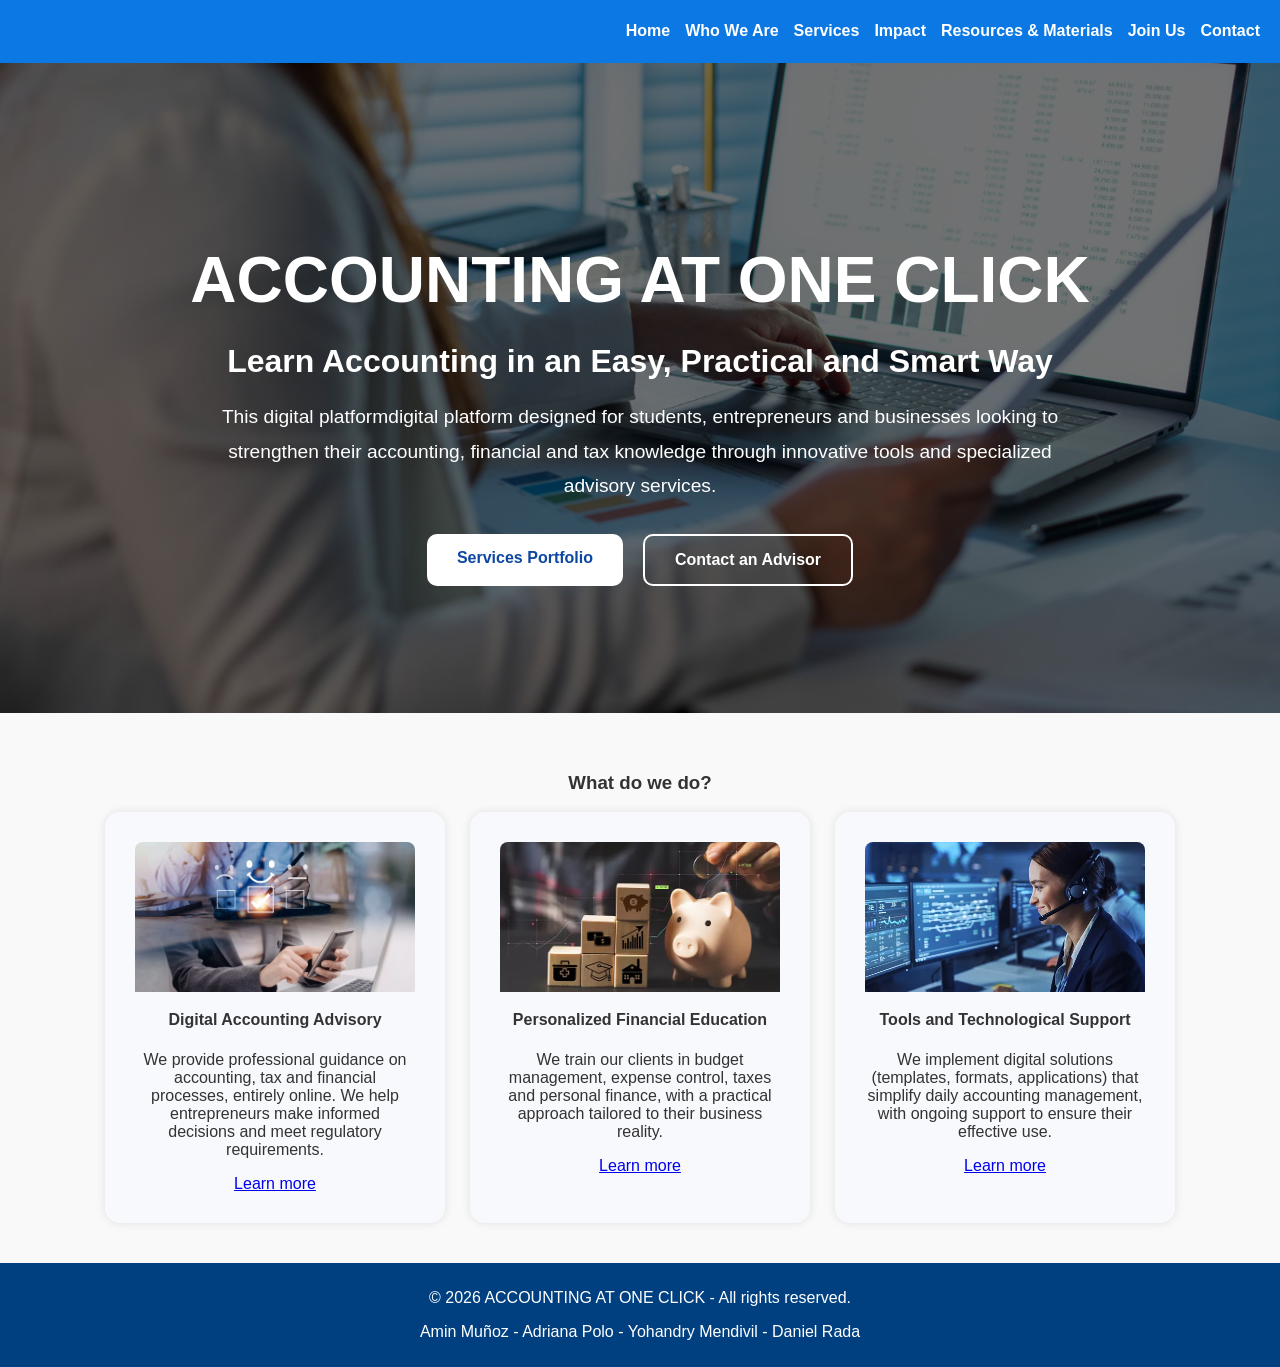
<file: index.html>
<!DOCTYPE html>
<html lang="en">
<head>
    <meta charset="UTF-8">
    <title>ACCOUNTING AT ONE CLICK - Home</title>
    <link rel="stylesheet" href="css/style.css">
</head>
<body>
    <header>
        <h1></h1>
        <nav>
            <ul>
                <li><a href="index.html">Home</a></li>
                <li><a href="quienes-somos.html">Who We Are</a></li>
                <li><a href="programas.html">Services</a></li>
                <li><a href="impacto.html">Impact</a></li>
                <li><a href="recursos.html">Resources & Materials</a></li>
                <li><a href="unete.html">Join Us</a></li>
                <li><a href="contacto.html">Contact</a></li>
            </ul>
        </nav>
    </header>

    <main>
     <section class="hero" id="inicio">
    <div class="hero-content">
        <h1>ACCOUNTING AT ONE CLICK</h1>
    <h2>
        Learn Accounting in an Easy, Practical and Smart Way
    </h2>

    <p>
        This digital platformdigital platform designed for students,
        entrepreneurs and businesses looking to strengthen their
        accounting, financial and tax knowledge
        through innovative tools and specialized advisory services.
    </p>

    <div class="hero-buttons">
        <a href="programas.html" class="btn btn-primary">
            Services Portfolio
        </a>

        <a href="contacto.html" class="btn btn-secondary">
            Contact an Advisor
        </a>
    </div>
</div>

</section>

        <section class="destacados">
            <h3>What do we do?</h3>
            <div class="cards">
                <div class="card">
                    <img src="img/08_asesoria_fiscal_contable_2.jpg" alt="Digital Accounting Advisory">
                    <h4>Digital Accounting Advisory</h4>
                    <p>We provide professional guidance on accounting, tax and financial processes, entirely online. We help entrepreneurs make informed decisions and meet regulatory requirements.</p>
                    <a href="programas.html">Learn more</a>
                </div>
                <div class="card">
                    <img src="img/Educacion-financiera-cacpeco-1.jpg" alt="Personalized Financial Education">
                    <h4>Personalized Financial Education</h4>
                    <p>We train our clients in budget management, expense control, taxes and personal finance, with a practical approach tailored to their business reality.</p>
                    <a href="programas.html">Learn more</a>
                </div>
                <div class="card">
                    <img src="img/servicioalclienteadistancia.jpg" alt="Tools and Technological Support">
                    <h4>Tools and Technological Support</h4>
                    <p>We implement digital solutions (templates, formats, applications) that simplify daily accounting management, with ongoing support to ensure their effective use.</p>
                    <a href="programas.html">Learn more</a>
                </div>
            </div>
        </section>
    </main>

    <footer>
        <p>&copy; 2026 ACCOUNTING AT ONE CLICK - All rights reserved.</p>
	<p>Amin Muñoz - Adriana Polo - Yohandry Mendivil - Daniel Rada</p>
    </footer>
</body>
</html>
</file>
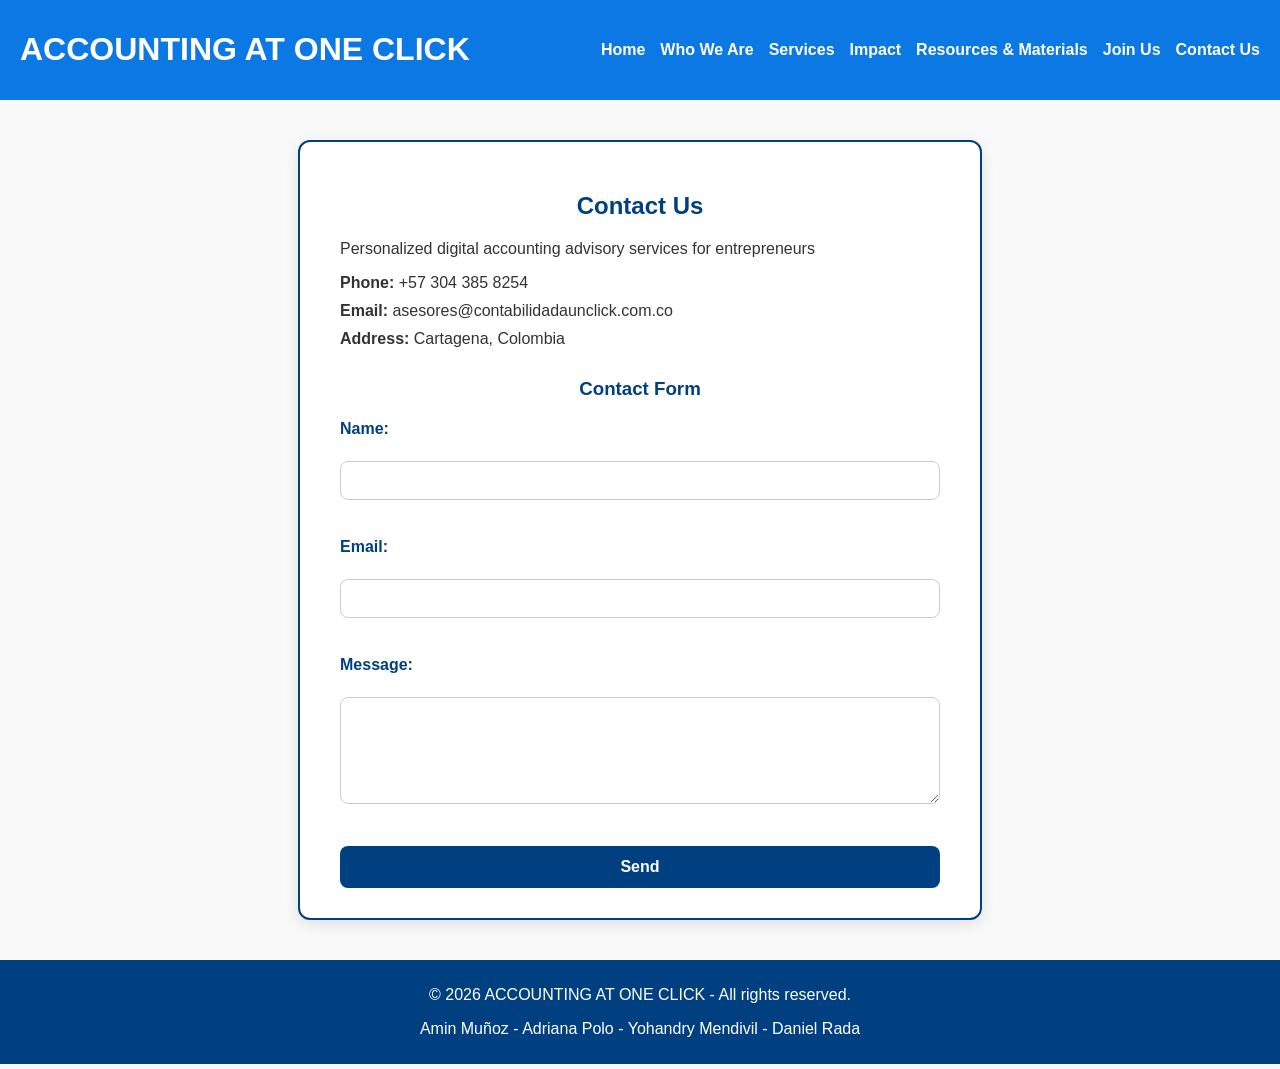
<file: contacto.html>
<!DOCTYPE html>
<html lang="en">
<head>
    <meta charset="UTF-8">
    <title>Contact - ACCOUNTING AT ONE CLICK</title>
    <link rel="stylesheet" href="css/style.css">
</head>
<body>
    <header>
        <h1>ACCOUNTING AT ONE CLICK</h1>
        <nav>
            <ul>
                <li><a href="index.html">Home</a></li>
                <li><a href="quienes-somos.html">Who We Are</a></li>
                <li><a href="programas.html">Services</a></li>
                <li><a href="impacto.html">Impact</a></li>
                <li><a href="recursos.html">Resources & Materials</a></li>
                <li><a href="unete.html">Join Us</a></li>
                <li><a href="contacto.html">Contact Us</a></li>
            </ul>
        </nav>
    </header>

    <main>
        <section class="contenido">
            <h2>Contact Us</h2>
            <p>Personalized digital accounting advisory services for entrepreneurs</p>
            <ul>
                <li><strong>Phone:</strong> +57 304 385 8254</li>
                <li><strong>Email:</strong> asesores@contabilidadaunclick.com.co</li>
                <li><strong>Address:</strong> Cartagena, Colombia</li>
            </ul>

            <h3>Contact Form</h3>
            <form>
                <label for="nombre">Name:</label><br>
                <input type="text" id="nombre" name="nombre" required><br><br>

                <label for="email">Email:</label><br>
                <input type="email" id="email" name="email" required><br><br>

                <label for="mensaje">Message:</label><br>
                <textarea id="mensaje" name="mensaje" rows="5" required></textarea><br><br>

                <button type="submit">Send</button>
            </form>
        </section>
    </main>

    <footer>
        <p>&copy; 2026 ACCOUNTING AT ONE CLICK - All rights reserved.</p>
	<p>Amin Muñoz - Adriana Polo - Yohandry Mendivil - Daniel Rada</p>
    </footer>
</body>
</html>
</file>
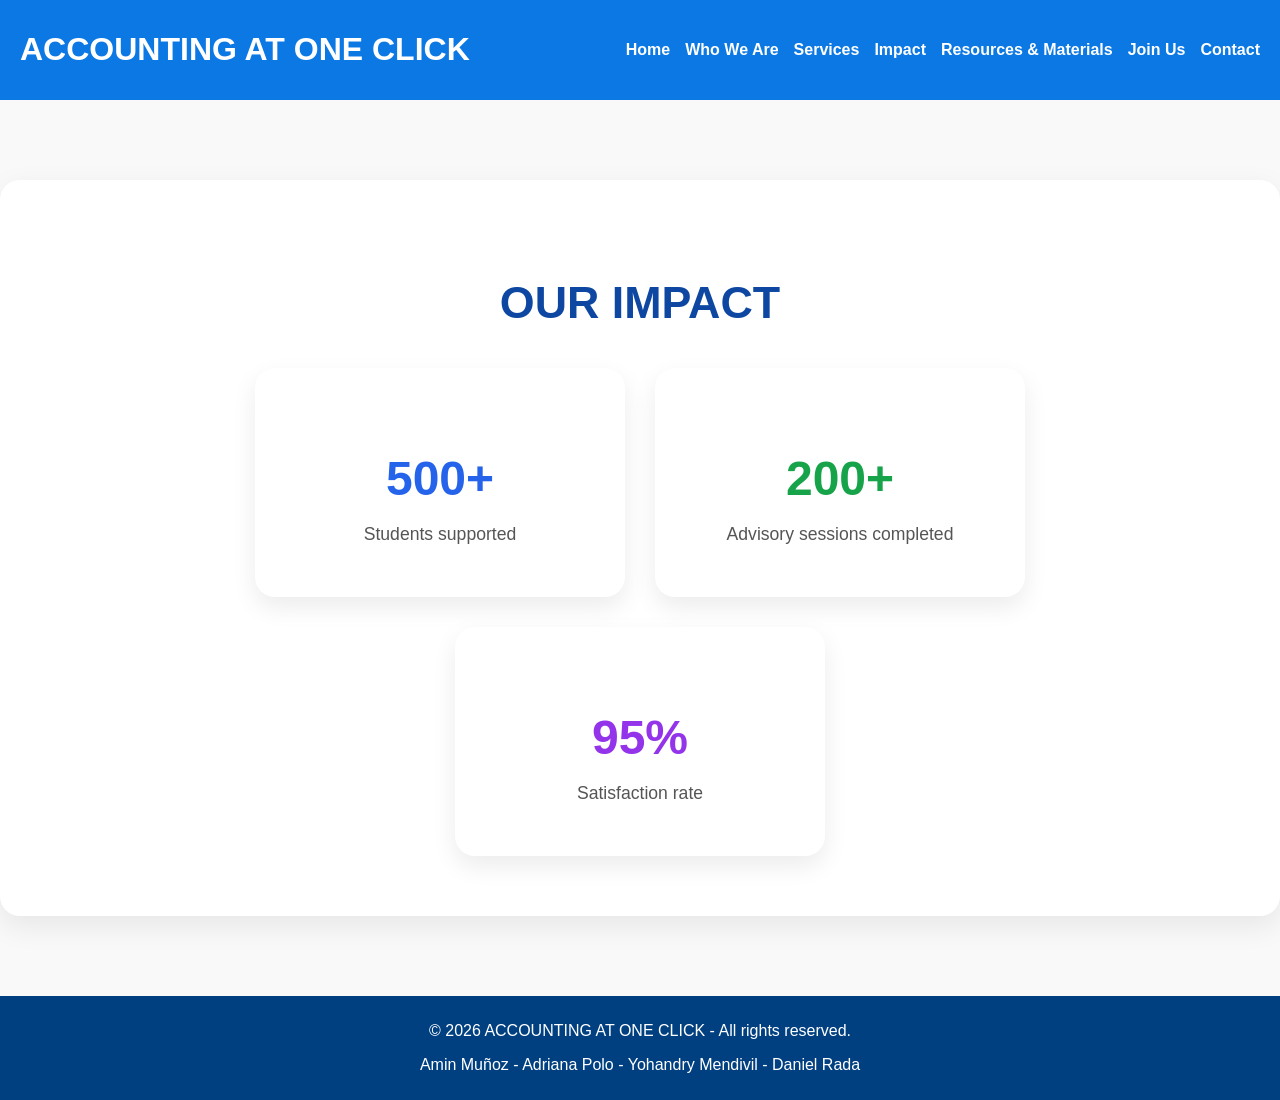
<file: impacto.html>
<!DOCTYPE html>
<html lang="en">
<head>
    <meta charset="UTF-8">
    <title>Impact - ACCOUNTING AT ONE CLICK</title>
    <link rel="stylesheet" href="css/style.css">
</head>
<body>
    <header>
        <h1>ACCOUNTING AT ONE CLICK</h1>
        <nav>
            <ul>
                <li><a href="index.html">Home</a></li>
                <li><a href="quienes-somos.html">Who We Are</a></li>
                <li><a href="programas.html">Services</a></li>
                <li><a href="impacto.html">Impact</a></li>
                <li><a href="recursos.html">Resources & Materials</a></li>
                <li><a href="unete.html">Join Us</a></li>
                <li><a href="contacto.html">Contact</a></li>
            </ul>
        </nav>
    </header>

<main>

<section id="impacto">

<h2>OUR IMPACT</h2>

<div class="impact-grid">

   <div class="impact-card"> <div class="icon"> </div> <h3>500+</h3> <p>Students supported</p> </div>

    <div class="impact-card">
        <h3>200+</h3>
        <p>Advisory sessions completed</p>
    </div>

    <div class="impact-card">
        <h3>95%</h3>
        <p>Satisfaction rate</p>
    </div>

</div>

</section>

</main>

<footer>
    <p>&copy; 2026 ACCOUNTING AT ONE CLICK - All rights reserved.</p>
	<p>Amin Muñoz - Adriana Polo - Yohandry Mendivil - Daniel Rada</p>
</footer>

</body>
</html>
</file>
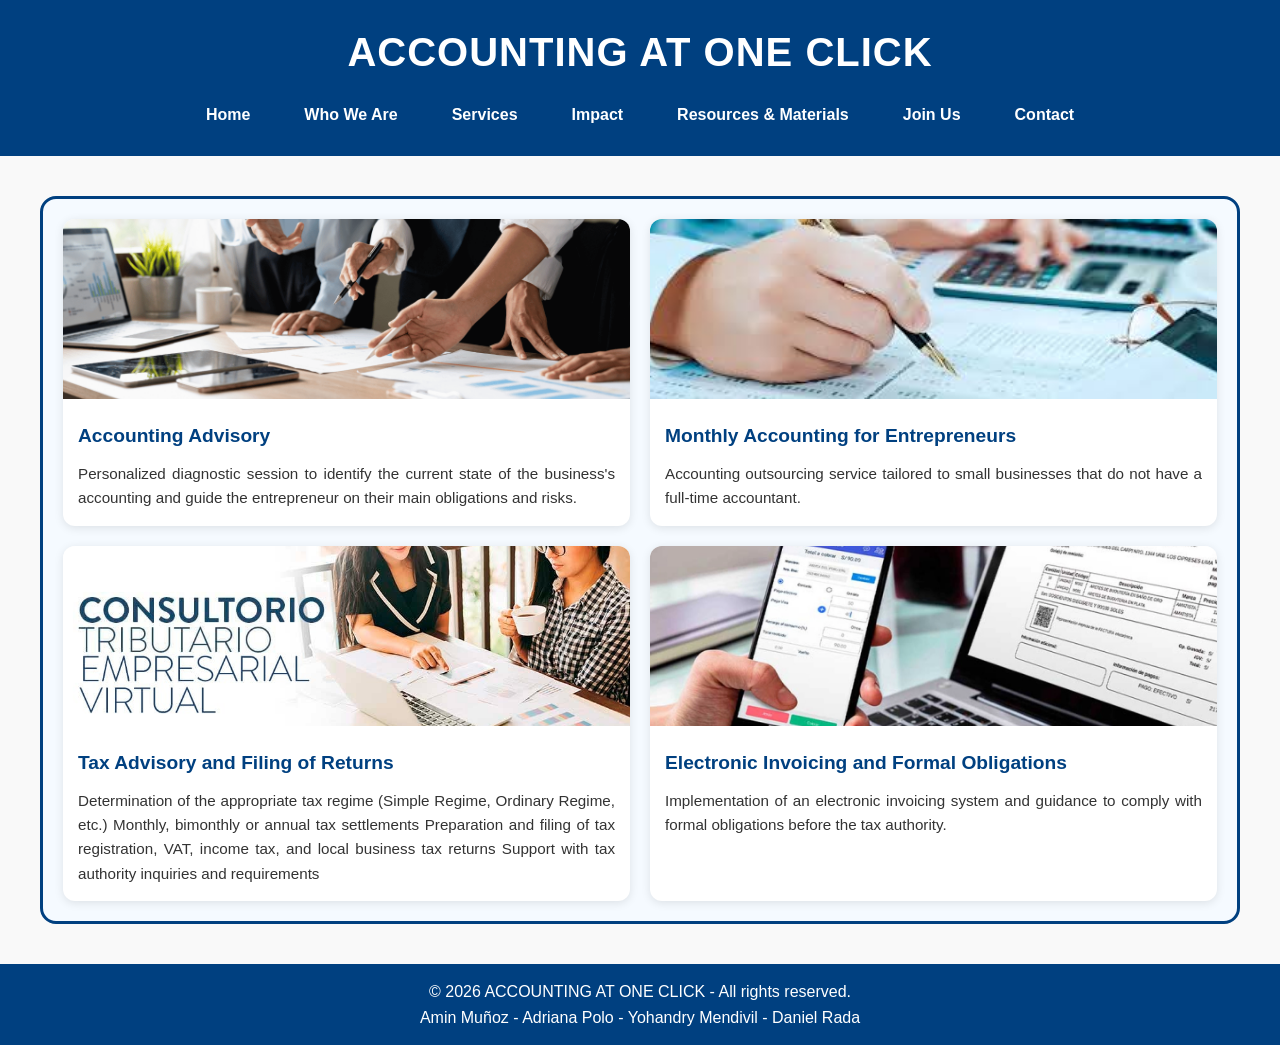
<file: programas.html>
<!DOCTYPE html>
<html lang="en">
<head>
    <meta charset="UTF-8">
    <title>Programs & Services - ACCOUNTING AT ONE CLICK</title>
    <link rel="stylesheet" href="css/programas.css">
</head>
<body>
    <header>
        <h1>ACCOUNTING AT ONE CLICK</h1>
        <nav>
            <ul>
                <li><a href="index.html">Home</a></li>
                <li><a href="quienes-somos.html">Who We Are</a></li>
                <li><a href="programas.html">Services</a></li>
                <li><a href="impacto.html">Impact</a></li>
                <li><a href="recursos.html">Resources & Materials</a></li>
                <li><a href="unete.html">Join Us</a></li>
                <li><a href="contacto.html">Contact</a></li>
            </ul>
        </nav>
    </header>

    <div class="card-wrapper">
        <div class="card-container">
          <div class="card">
            <img src="img/que-es-una-asesoria-contable.png" alt="Accounting Advisory">
            <div class="card-content">
              <h3>Accounting Advisory</h3>
              <p>Personalized diagnostic session to identify the current state of the business's accounting and guide the entrepreneur on their main obligations and risks.</p>
            </div>
          </div>
          <div class="card">
            <img src="img/images.jpeg" alt="Monthly Accounting for Entrepreneurs">
            <div class="card-content">
              <h3>Monthly Accounting for Entrepreneurs</h3>
              <p>Accounting outsourcing service tailored to small businesses that do not have a full-time accountant.</p>
            </div>
          </div>
          <div class="card">
            <img src="img/consultorio-tributario-empresarial.jpg" alt="Tax Advisory and Filing of Returns">
            <div class="card-content">
              <h3>Tax Advisory and Filing of Returns</h3>
              <p>Determination of the appropriate tax regime (Simple Regime, Ordinary Regime, etc.)

                Monthly, bimonthly or annual tax settlements
                
                Preparation and filing of tax registration, VAT, income tax, and local business tax returns
                
                Support with tax authority inquiries and requirements</p>
            </div>
          </div>
          <div class="card">
            <img src="img/facturacion-electronica.jpg" alt="Electronic Invoicing and Formal Obligations">
            <div class="card-content">
              <h3>Electronic Invoicing and Formal Obligations</h3>
              <p>Implementation of an electronic invoicing system and guidance to comply with formal obligations before the tax authority.</p>
            </div>
          </div>
        </div>
      </div>

    <footer>
        <p>&copy; 2026 ACCOUNTING AT ONE CLICK - All rights reserved.</p>
	<p>Amin Muñoz - Adriana Polo - Yohandry Mendivil - Daniel Rada</p>
    </footer>
</body>
</html>
</file>
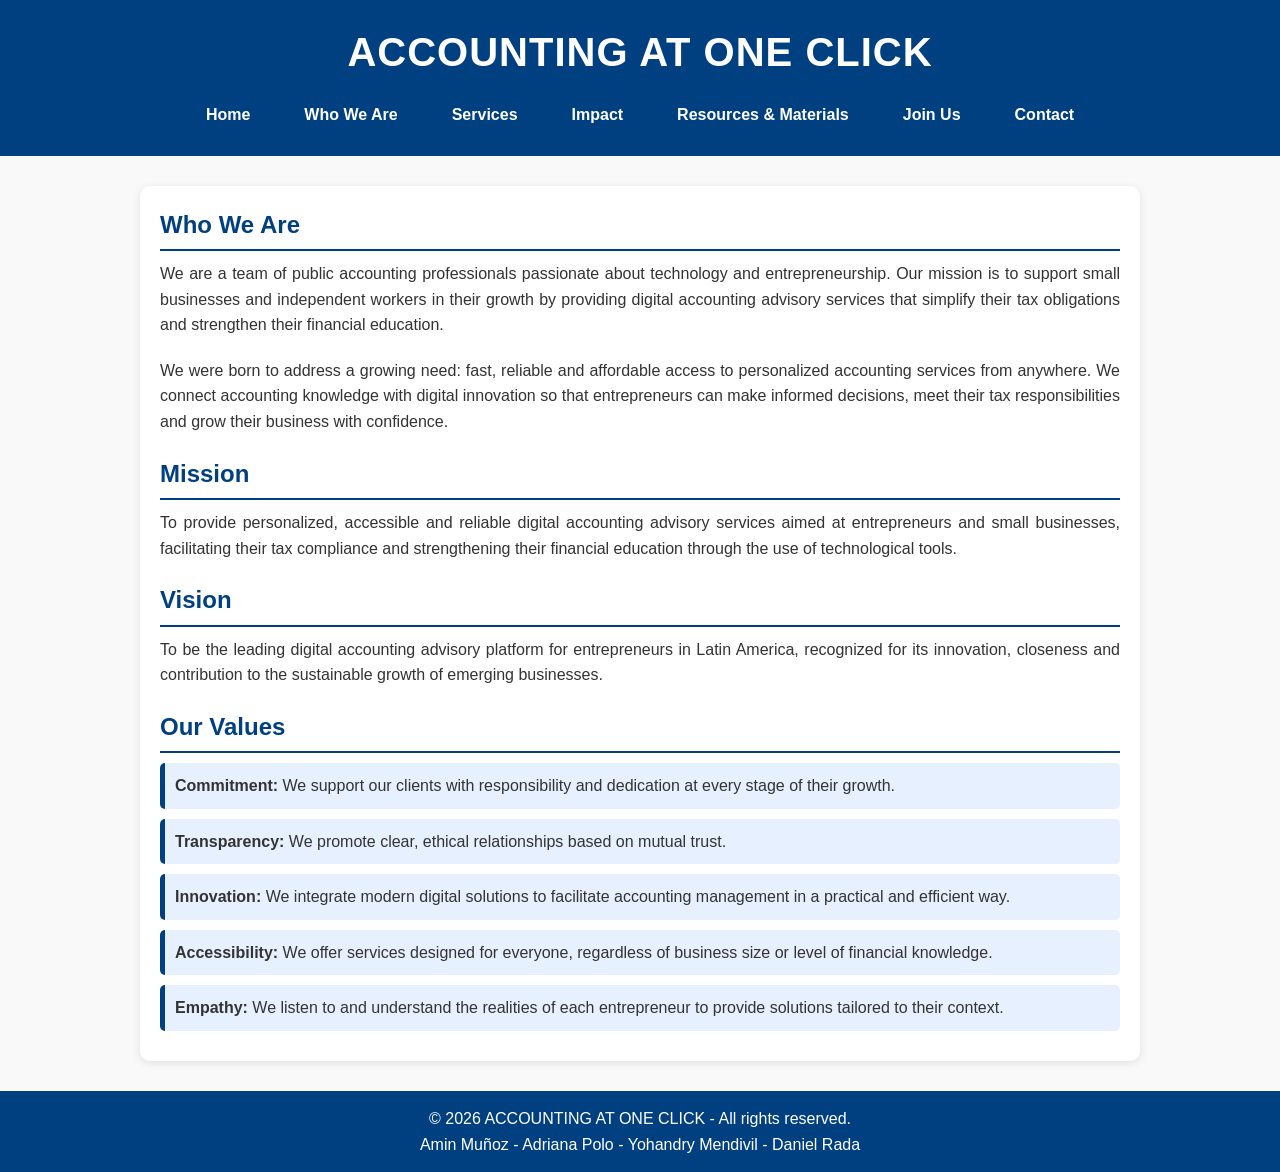
<file: quienes-somos.html>
<!DOCTYPE html>
<html lang="en">
<head>
    <meta charset="UTF-8">
    <title>Who We Are - ACCOUNTING AT ONE CLICK</title>
    <link rel="stylesheet" href="css/quienessomos.css">
</head>
<body>
    <header>
        <h1>ACCOUNTING AT ONE CLICK</h1>
        <nav>
            <ul>
                <li><a href="index.html">Home</a></li>
                <li><a href="quienes-somos.html">Who We Are</a></li>
                <li><a href="programas.html">Services</a></li>
                <li><a href="impacto.html">Impact</a></li>
                <li><a href="recursos.html">Resources & Materials</a></li>
                <li><a href="unete.html">Join Us</a></li>
                <li><a href="contacto.html">Contact</a></li>
            </ul>
        </nav>
    </header>

    <main>
        <section class="contenido">
            <h2>Who We Are</h2>
            <p>We are a team of public accounting professionals passionate about technology and entrepreneurship. Our mission is to support small businesses and independent workers in their growth by providing digital accounting advisory services that simplify their tax obligations and strengthen their financial education.</p>
            <p>We were born to address a growing need: fast, reliable and affordable access to personalized accounting services from anywhere. We connect accounting knowledge with digital innovation so that entrepreneurs can make informed decisions, meet their tax responsibilities and grow their business with confidence.</p>

            <h2>Mission</h2>
            <p>To provide personalized, accessible and reliable digital accounting advisory services aimed at entrepreneurs and small businesses, facilitating their tax compliance and strengthening their financial education through the use of technological tools.</p>

            <h2>Vision</h2>
            <p>To be the leading digital accounting advisory platform for entrepreneurs in Latin America, recognized for its innovation, closeness and contribution to the sustainable growth of emerging businesses.</p>

            <h2>Our Values</h2>
            <ul>
                <li><strong>Commitment:</strong> We support our clients with responsibility and dedication at every stage of their growth.</li>
                <li><strong>Transparency:</strong> We promote clear, ethical relationships based on mutual trust.</li>
                <li><strong>Innovation:</strong> We integrate modern digital solutions to facilitate accounting management in a practical and efficient way.</li>
                <li><strong>Accessibility:</strong> We offer services designed for everyone, regardless of business size or level of financial knowledge.</li>
                <li><strong>Empathy:</strong> We listen to and understand the realities of each entrepreneur to provide solutions tailored to their context.</li>
            </ul>
        </section>
    </main>

    <footer>
        <p>&copy; 2026 ACCOUNTING AT ONE CLICK - All rights reserved.</p>
	<p>Amin Muñoz - Adriana Polo - Yohandry Mendivil - Daniel Rada</p>
    </footer>
</body>
</html>
</file>
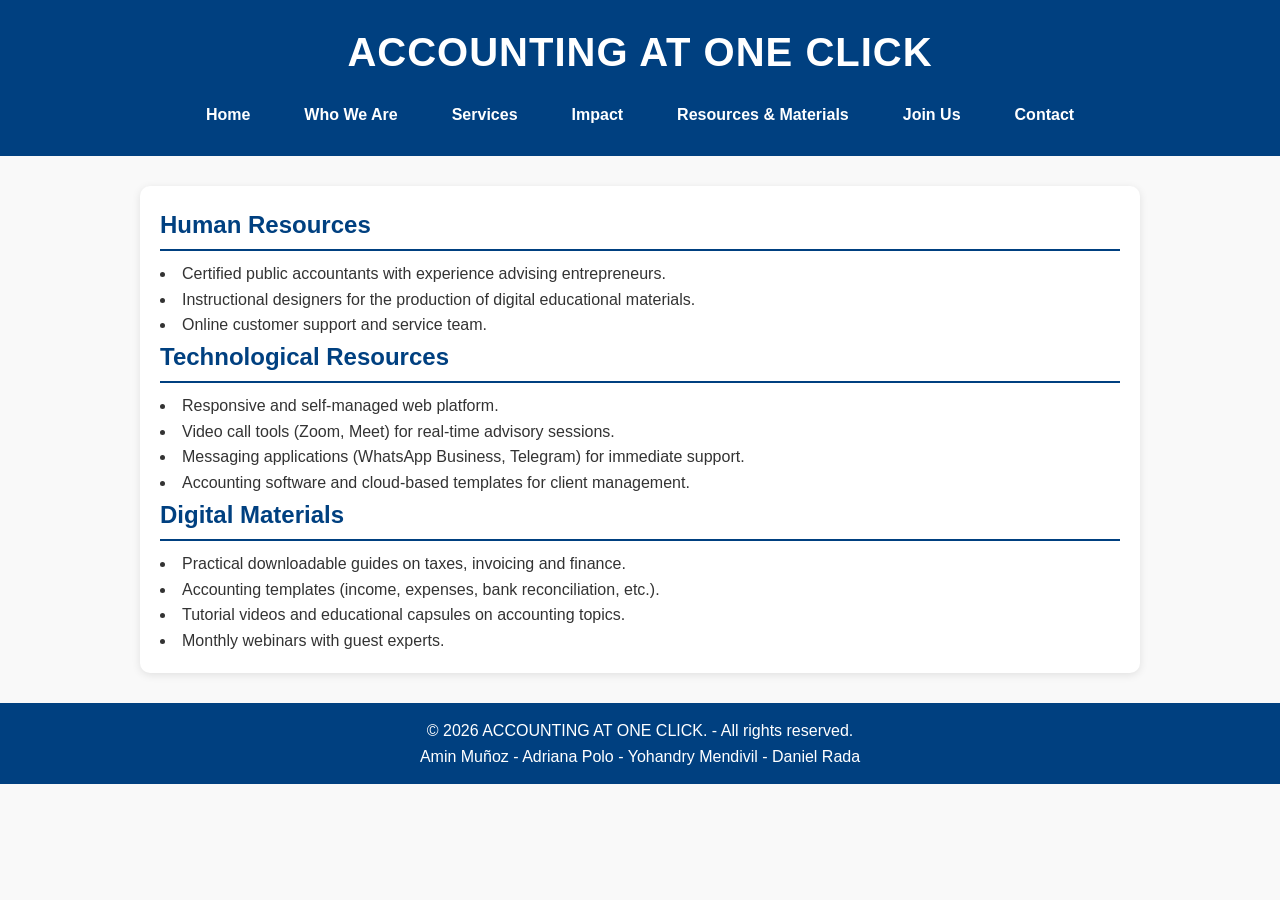
<file: recursos.html>
<!DOCTYPE html>
<html lang="en">
<head>
    <meta charset="UTF-8">
    <title>Resources - ACCOUNTING AT ONE CLICK</title>
    <link rel="stylesheet" href="css/quienessomos.css">
</head>
<body>
    <header>
        <h1>ACCOUNTING AT ONE CLICK</h1>
        <nav>
            <ul>
                <li><a href="index.html">Home</a></li>
                <li><a href="quienes-somos.html">Who We Are</a></li>
                <li><a href="programas.html">Services</a></li>
                <li><a href="impacto.html">Impact</a></li>
                <li><a href="recursos.html">Resources & Materials</a></li>
                <li><a href="unete.html">Join Us</a></li>
                <li><a href="contacto.html">Contact</a></li>
            </ul>
        </nav>
    </header>

    <main>
        <section class="contenido">
            <h2>Human Resources</h2>
            <li>Certified public accountants with experience advising entrepreneurs.</li>
            <li>Instructional designers for the production of digital educational materials.</li>
            <li>Online customer support and service team.</li>
            
            <h2>Technological Resources</h2>
            <li>Responsive and self-managed web platform.</li>
            <li>Video call tools (Zoom, Meet) for real-time advisory sessions.</li>
            <li>Messaging applications (WhatsApp Business, Telegram) for immediate support.</li>
            <li>Accounting software and cloud-based templates for client management.</li>

            <h2>Digital Materials</h2>
            <li>Practical downloadable guides on taxes, invoicing and finance.</li>
            <li>Accounting templates (income, expenses, bank reconciliation, etc.).</li>
            <li>Tutorial videos and educational capsules on accounting topics.</li>
            <li>Monthly webinars with guest experts.</li>
        </section>
    </main>

    <footer>
        <p>&copy; 2026 ACCOUNTING AT ONE CLICK. - All rights reserved.</p>
	<p>Amin Muñoz - Adriana Polo - Yohandry Mendivil - Daniel Rada</p>
    </footer>
</body>
</html>
</file>
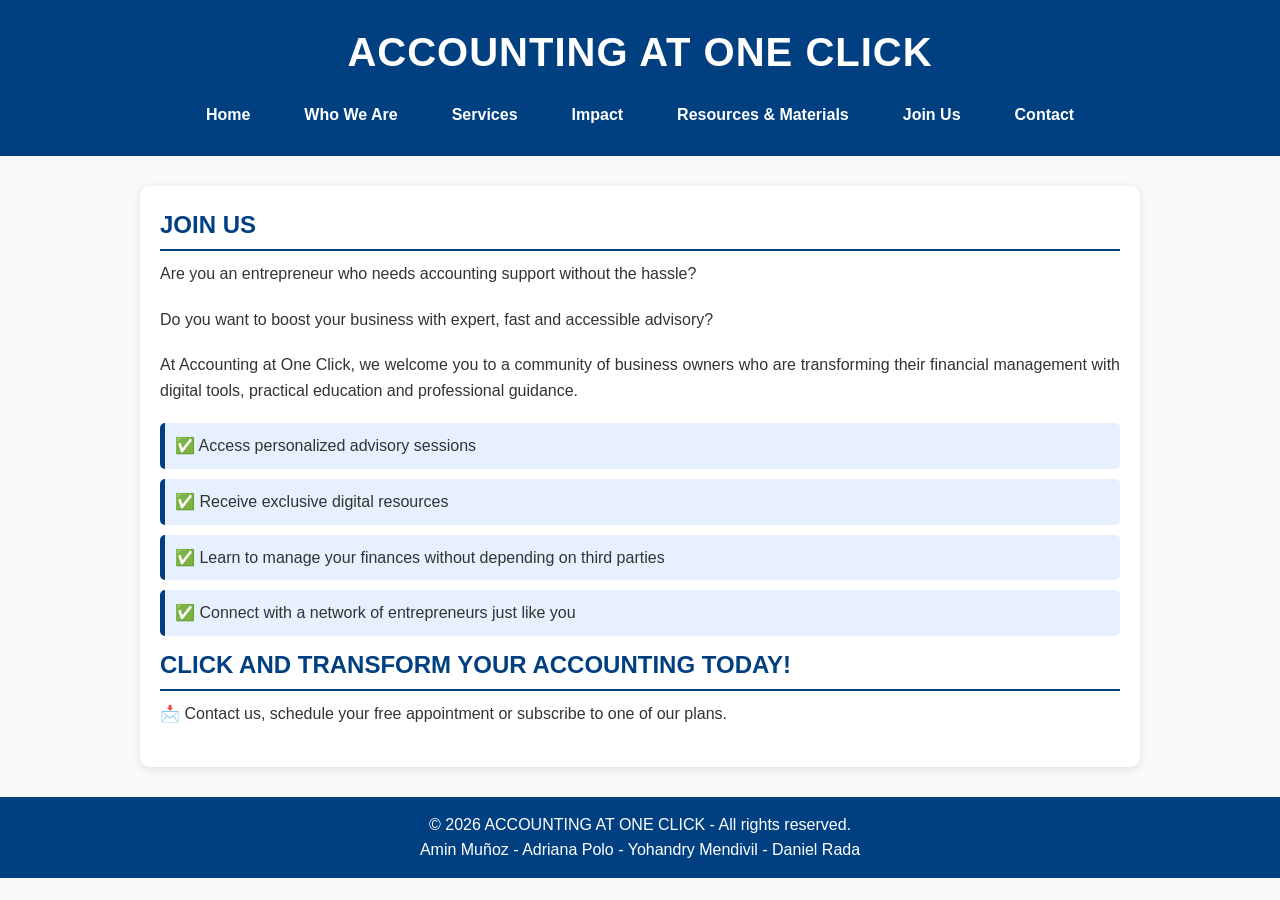
<file: unete.html>
<!DOCTYPE html>
<html lang="en">
<head>
    <meta charset="UTF-8">
    <title>Join Us - ACCOUNTING AT ONE CLICK</title>
    <link rel="stylesheet" href="css/quienessomos.css">
</head>
<body>
    <header>
        <h1>ACCOUNTING AT ONE CLICK</h1>
        <nav>
            <ul>
                <li><a href="index.html">Home</a></li>
                <li><a href="quienes-somos.html">Who We Are</a></li>
                <li><a href="programas.html">Services</a></li>
                <li><a href="impacto.html">Impact</a></li>
                <li><a href="recursos.html">Resources & Materials</a></li>
                <li><a href="unete.html">Join Us</a></li>
                <li><a href="contacto.html">Contact</a></li>
            </ul>
        </nav>
    </header>
    <main>
        <section class="contenido">
            <h2>JOIN US</h2>
            <p>Are you an entrepreneur who needs accounting support without the hassle?</p>
            <p>Do you want to boost your business with expert, fast and accessible advisory?</p>
            <p>At Accounting at One Click, we welcome you to a community of business owners who are transforming their financial management with digital tools, practical education and professional guidance.</p>
<ul>
            <li>✅ Access personalized advisory sessions</li>
            <li>✅ Receive exclusive digital resources</li>
            <li>✅ Learn to manage your finances without depending on third parties</li>
            <li>✅ Connect with a network of entrepreneurs just like you</li>
</ul>
            <H2>CLICK AND TRANSFORM YOUR ACCOUNTING TODAY!</H2>
            <p>📩 Contact us, schedule your free appointment or subscribe to one of our plans.</p>
        </section>
    </main>

    <footer>
        <p>&copy; 2026 ACCOUNTING AT ONE CLICK - All rights reserved.</p>
	<p>Amin Muñoz - Adriana Polo - Yohandry Mendivil - Daniel Rada</p>
    </footer>
</body>
</html>
</file>
<file: css/style.css>
body {
    font-family: Arial, sans-serif;
    margin: 0;
    padding: 0;
    background: #f9f9f9;
    color: #333;
}

header {
    background: #0b78e4;
    color: white;
    padding: 10px 20px;
    display: flex;
    align-items: center;
    justify-content: space-between;
}

nav ul {
    list-style: none;
    display: flex;
    gap: 15px;
    padding: 0;
    margin: 0;
}

nav ul li a {
    color: white;
    text-decoration: none;
    font-weight: bold;
}

nav ul li a:hover {
    text-decoration: underline;
}

.hero{
    height:50vh;

    background:
    linear-gradient(
        rgba(0,0,0,0.55),
        rgba(0,0,0,0.55)  ),
    url('../img/portada-software_contabilidad.jpg')center/cover no-repeat;
    padding: 100px 20px;
    text-align: center;
    color: white;

    background-size:cover;
    background-position:center;

    display:flex;
    justify-content:center;
    align-items:center;

    color:white;
    text-align:center;
}
.hero-content{
max-width:900px;
}

.hero h1{
font-size:4rem;
font-weight:700;
margin-bottom:10px;
}

.hero h2{
font-size:2rem;
margin-bottom:20px;
}

.hero p{
font-size:1.2rem;
line-height:1.8;
margin-bottom:30px;
}

.hero-buttons{
display:flex;
gap:20px;
justify-content:center;
flex-wrap:wrap;
}

.btn{
padding:15px 30px;
border-radius:10px;
text-decoration:none;
font-weight:600;
transition:.3s;
}

.btn-primary{
background:white;
color:#0D47A1;
}

.btn-secondary{
background:transparent;
border:2px solid white;
color:white;
}

.btn:hover{
transform:translateY(-5px);
}


.button {
    display: inline-block;
    margin-top: 20px;
    padding: 10px 20px;
    background: #ff6600;
    color: white;
    text-decoration: none;
    border-radius: 5px;
}

.button:hover {
    background: #cc5200;
}

.destacados {
    padding: 40px 20px;
    text-align: center;
}

.cards {
    display: flex;
    gap: 20px;
    justify-content: center;
    flex-wrap: wrap;
}

.card {
    background: white;
    padding: 20px;
    border-radius: 10px;
    width: 250px;
    box-shadow: 0 0 10px rgba(0,0,0,0.1);
}
.card img {
    width: 100%;
    height: 150px;
    object-fit: cover;
    border-radius: 8px 8px 0 0;
    margin-bottom: 15px;
}

.card h4 {
    margin-top: 0;
}

footer {
    background: #004080;
    color: white;
    text-align: center;
    padding: 10px 0;
}

/* Contenedor principal */
.contenido {
    max-width: 600px;
    margin: 40px auto;
    padding: 30px 40px; /* Aumentado para que los inputs no toquen los bordes */
    background-color: #ffffff;
    border: 2px solid #004080;
    border-radius: 12px;
    box-shadow: 0 4px 15px rgba(0, 0, 0, 0.1);
}

/* Títulos */
.contenido h2,
.contenido h3 {
    color: #004080;
    text-align: center;
    margin-bottom: 20px;
}

/* Lista de contacto */
.contenido ul {
    list-style: none;
    padding-left: 0;
    margin-bottom: 30px;
}

.contenido li {
    margin-bottom: 10px;
    font-size: 16px;
    color: #333;
}

/* Etiquetas */
.contenido label {
    display: block;
    margin-bottom: 5px;
    font-weight: bold;
    color: #004080;
}

/* Campos del formulario */
.contenido input[type="text"],
.contenido input[type="email"],
.contenido textarea {
    width: 100%;
    padding: 10px 12px;
    margin-bottom: 20px;
    border: 1px solid #ccc;
    border-radius: 8px;
    font-size: 15px;
    transition: border 0.3s;
    box-sizing: border-box; /* Asegura que el padding no expanda el input */
}

.contenido input:focus,
.contenido textarea:focus {
    border-color: #004080;
    outline: none;
}

/* Botón */
.contenido button {
    width: 100%;
    padding: 12px;
    background-color: #004080;
    color: white;
    font-size: 16px;
    font-weight: bold;
    border: none;
    border-radius: 8px;
    cursor: pointer;
    transition: background-color 0.3s ease;
}

.contenido button:hover {
    background-color: #0066cc;
}

.section-card,
#impacto,
#servicios,
#recursos,
#unete{

max-width:1200px;
margin:80px auto;
padding:60px;

background:white;

border-radius:20px;

box-shadow:
0 10px 30px rgba(0,0,0,.08);

}

.cards{
display:flex;
gap:25px;
flex-wrap:wrap;
justify-content:center;
}

.card{

background:#f8f9fc;

padding:30px;

border-radius:15px;

width:280px;

transition:.3s;
}

.card:hover{

transform:translateY(-10px);

box-shadow:
0 15px 30px rgba(0,0,0,.15);

}

.impact-grid{
display:flex;
justify-content:center;
gap:30px;
flex-wrap:wrap;
margin-top:40px;
}

.impact-card{
width:300px;
background:#fff;
padding:35px;
border-radius:20px;
text-align:center;
box-shadow:0 10px 25px rgba(0,0,0,.08);
transition:.3s;
}

.impact-card:hover{
transform:translateY(-10px);
}

.impact-card h3{
font-size:3rem;
color:#0D47A1;
margin-bottom:15px;
}

.impact-card p{
font-size:1.1rem;
color:#555;
}

#impacto h2{
text-align:center;
font-size:2.8rem;
color:#0D47A1;
margin-bottom:20px;
}

.impact-subtitle{
text-align;
color:#666;
font-size:1.2rem;
margin-bottom:40px;
}

.impact-card:nth-child(1) h3{
color:#2563eb;
}

.impact-card:nth-child(2) h3{
color:#16a34a;
}

.impact-card:nth-child(3) h3{
color:#9333ea;
}

.impact-subtitle{
text-align;
color:#666;
font-size:1.2rem;
margin-bottom:40px;
}
</file>
<file: css/programas.css>
/* Reset básico */
* {
    margin: 0;
    padding: 0;
    box-sizing: border-box;
    font-family: Arial, Helvetica, sans-serif;
}

body {
    line-height: 1.6;
    background-color: #f9f9f9;
    color: #333;
}

/* Header */
header {
    background: #004080;
    color: white;
    padding: 20px 0;
    text-align: center;
}

header h1 {
    margin-bottom: 10px;
    font-size: 2.5rem;
    letter-spacing: 1px;
}

/* Navigation */
nav ul {
    list-style: none;
    display: flex;
    flex-wrap: wrap;
    justify-content: center;
    padding: 0;
}
nav ul li a {
    color: white;
    text-decoration: none;
    font-weight: bold;
    padding: 8px 12px;
    border-radius: 5px;
    transition: transform 0.3s ease, background 0.3s ease;
    display: inline-block; /* Necesario para que el efecto de transform funcione bien */
}

nav ul li a:hover {
    background: #0066cc;
    transform: scale(1.1);
}

nav ul li {
    margin: 0 15px;
}

nav ul li a {
    color: white;
    text-decoration: none;
    font-weight: bold;
    padding: 8px 12px;
    border-radius: 5px;
    transition: background 0.3s ease;
}

nav ul li a:hover {
    background: #0066cc;
}

/* Main content */
main {
    max-width: 1000px;
    margin: 30px auto;
    padding: 20px;
    background: white;
    border-radius: 10px;
    box-shadow: 0 2px 8px rgba(0, 0, 0, 0.1);
}

.contenido h2 {
    color: #004080;
    margin-bottom: 10px;
    border-bottom: 2px solid #004080;
    padding-bottom: 5px;
}

.contenido p {
    margin-bottom: 20px;
    text-align: justify;
}

.contenido ul {
    list-style: none;
    padding-left: 0;
}

.contenido ul li {
    background: #e6f0ff;
    margin-bottom: 10px;
    padding: 10px;
    border-left: 5px solid #004080;
    border-radius: 5px;
}

/* Footer */
footer {
    text-align: center;
    padding: 15px;
    background: #004080;
    color: white;
    margin-top: 30px;
}
/* Efecto de zoom en cada item de la lista */
.contenido ul li {
    background: #e6f0ff;
    margin-bottom: 10px;
    padding: 10px;
    border-left: 5px solid #004080;
    border-radius: 5px;
    transition: transform 0.3s ease, box-shadow 0.3s ease;
    cursor: pointer;
}

.contenido ul li:hover {
    transform: scale(1.05);
    box-shadow: 0 4px 12px rgba(0, 0, 0, 0.15);
}


/* Responsive design */
@media (max-width: 768px) {
    nav ul {
        flex-direction: column;
    }

    nav ul li {
        margin: 10px 0;
    }
}

/* Contenedor externo con borde */
.card-wrapper {
    max-width: 1200px;
    margin: 40px auto;
    padding: 20px;
    border: 3px solid #004080;
    border-radius: 16px;
    background-color: #f5faff;
}

/* Contenedor de las tarjetas */
.card-container {
    display: grid;
    grid-template-columns: repeat(2, 1fr); /* 2 tarjetas por fila */
    gap: 20px;
}

/* Tarjeta individual */
.card {
    background-color: #ffffff;
    border-radius: 12px;
    overflow: hidden;
    box-shadow: 0 2px 10px rgba(0, 0, 0, 0.1);
    transition: transform 0.3s ease, box-shadow 0.3s ease;
    cursor: pointer;
}

.card:hover {
    transform: scale(1.05);
    box-shadow: 0 6px 16px rgba(0, 0, 0, 0.2);
}

/* Imagen */
.card img {
    width: 100%;
    height: 180px;
    object-fit: cover;
}

/* Contenido de la tarjeta */
.card-content {
    padding: 15px;
}

.card-content h3 {
    font-size: 1.2rem;
    color: #004080;
    margin-bottom: 10px;
}

.card-content p {
    font-size: 0.95rem;
    color: #333;
    text-align: justify;
}

/* Responsive para móvil */
@media screen and (max-width: 768px) {
    .card-container {
        grid-template-columns: 1fr; /* 1 tarjeta por fila */
    }
}
</file>
<file: css/quienessomos.css>
/* Reset básico */
* {
    margin: 0;
    padding: 0;
    box-sizing: border-box;
    font-family: Arial, Helvetica, sans-serif;
}

body {
    line-height: 1.6;
    background-color: #f9f9f9;
    color: #333;
}

/* Header */
header {
    background: #004080;
    color: white;
    padding: 20px 0;
    text-align: center;
}

header h1 {
    margin-bottom: 10px;
    font-size: 2.5rem;
    letter-spacing: 1px;
}

/* Navigation */
nav ul {
    list-style: none;
    display: flex;
    flex-wrap: wrap;
    justify-content: center;
    padding: 0;
}
nav ul li a {
    color: white;
    text-decoration: none;
    font-weight: bold;
    padding: 8px 12px;
    border-radius: 5px;
    transition: transform 0.3s ease, background 0.3s ease;
    display: inline-block; /* Necesario para que el efecto de transform funcione bien */
}

nav ul li a:hover {
    background: #0066cc;
    transform: scale(1.1);
}

nav ul li {
    margin: 0 15px;
}

nav ul li a {
    color: white;
    text-decoration: none;
    font-weight: bold;
    padding: 8px 12px;
    border-radius: 5px;
    transition: background 0.3s ease;
}

nav ul li a:hover {
    background: #0066cc;
}

/* Main content */
main {
    max-width: 1000px;
    margin: 30px auto;
    padding: 20px;
    background: white;
    border-radius: 10px;
    box-shadow: 0 2px 8px rgba(0, 0, 0, 0.1);
}

.contenido h2 {
    color: #004080;
    margin-bottom: 10px;
    border-bottom: 2px solid #004080;
    padding-bottom: 5px;
}

.contenido p {
    margin-bottom: 20px;
    text-align: justify;
}

.contenido ul {
    list-style: none;
    padding-left: 0;
}

.contenido ul li {
    background: #e6f0ff;
    margin-bottom: 10px;
    padding: 10px;
    border-left: 5px solid #004080;
    border-radius: 5px;
}

/* Footer */
footer {
    text-align: center;
    padding: 15px;
    background: #004080;
    color: white;
    margin-top: 30px;
}
/* Efecto de zoom en cada item de la lista */
.contenido ul li {
    background: #e6f0ff;
    margin-bottom: 10px;
    padding: 10px;
    border-left: 5px solid #004080;
    border-radius: 5px;
    transition: transform 0.3s ease, box-shadow 0.3s ease;
    cursor: pointer;
}

.contenido ul li:hover {
    transform: scale(1.05);
    box-shadow: 0 4px 12px rgba(0, 0, 0, 0.15);
}


/* Responsive design */
@media (max-width: 768px) {
    nav ul {
        flex-direction: column;
    }

    nav ul li {
        margin: 10px 0;
    }
}
</file>
